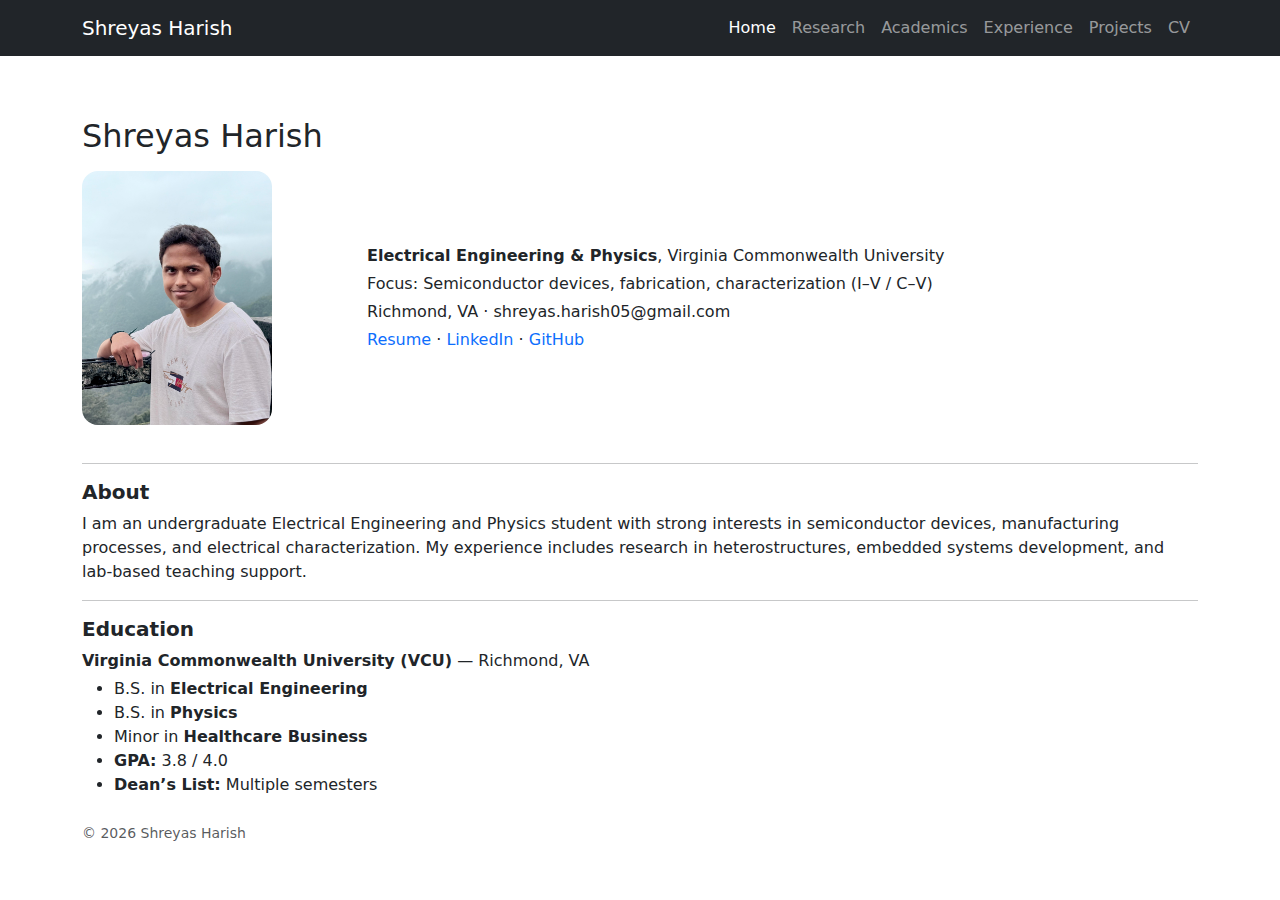
<file: index.html>
<!doctype html>
<html lang="en">
<head>
  <meta charset="utf-8"/>
  <meta name="viewport" content="width=device-width, initial-scale=1"/>
  <title>Shreyas Harish</title>
  <link href="https://cdn.jsdelivr.net/npm/bootstrap@5.3.3/dist/css/bootstrap.min.css" rel="stylesheet">
  <link href="assets/css/style.css" rel="stylesheet">
</head>

<body>
  <nav class="navbar navbar-expand-lg navbar-dark bg-dark fixed-top">
    <div class="container">
      <a class="navbar-brand" href="index.html">Shreyas Harish</a>
      <button class="navbar-toggler" type="button" data-bs-toggle="collapse" data-bs-target="#nav">
        <span class="navbar-toggler-icon"></span>
      </button>
      <div id="nav" class="collapse navbar-collapse">
        <ul class="navbar-nav ms-auto">
          <li class="nav-item"><a class="nav-link active" href="index.html">Home</a></li>
          <li class="nav-item"><a class="nav-link" href="research.html">Research</a></li>
          <li class="nav-item"><a class="nav-link" href="academics.html">Academics</a></li>
          <li class="nav-item"><a class="nav-link" href="experience.html">Experience</a></li>
          <li class="nav-item"><a class="nav-link" href="projects.html">Projects</a></li>
          <li class="nav-item"><a class="nav-link" href="cv.html">CV</a></li>
        </ul>
      </div>
    </div>
  </nav>

  <main class="container">
    <!-- HERO -->
    <section class="hero">
      <h2 class="mb-3">Shreyas Harish</h2>

      <div class="row g-4 align-items-center">
        <div class="col-md-3">
          <img class="profile-pic img-fluid" src="assets/img/profile.jpg" alt="Profile">
        </div>
        <div class="col-md-9">
          <p class="mb-1"><strong>Electrical Engineering & Physics</strong>, Virginia Commonwealth University</p>
          <p class="mb-1">Focus: Semiconductor devices, fabrication, characterization (I–V / C–V)</p>
          <p class="mb-1">Richmond, VA · shreyas.harish05@gmail.com</p>
          <p class="mb-0">
            <a href="assets/docs/Shreyas_Harish_Resume.pdf" target="_blank">Resume</a> ·
            <a href="https://www.linkedin.com/in/shreyas-harish-a386972a9" target="_blank">LinkedIn</a> ·
            <a href="https://github.com/shreyu2005" target="_blank">GitHub</a>
          </p>
        </div>
      </div>
    </section>

    <hr/>

    <!-- ABOUT -->
    <section>
      <h5 class="section-title">About</h5>
      <p>
        I am an undergraduate Electrical Engineering and Physics student with strong interests in
        semiconductor devices, manufacturing processes, and electrical characterization.
        My experience includes research in heterostructures, embedded systems development,
        and lab-based teaching support.
      </p>
    </section>

    <hr/>

    <!-- EDUCATION -->
    <section>
      <h5 class="section-title">Education</h5>
      <p class="mb-1"><strong>Virginia Commonwealth University (VCU)</strong> — Richmond, VA</p>
      <ul class="mb-0">
        <li>B.S. in <strong>Electrical Engineering</strong></li>
        <li>B.S. in <strong>Physics</strong></li>
        <li>Minor in <strong>Healthcare Business</strong></li>
        <li><strong>GPA:</strong> 3.8 / 4.0</li>
        <li><strong>Dean’s List:</strong> Multiple semesters</li>
      </ul>
    </section>

    <footer class="py-4 text-muted">
      <small>© <span id="year"></span> Shreyas Harish</small>
    </footer>
  </main>

  <script src="https://cdn.jsdelivr.net/npm/bootstrap@5.3.3/dist/js/bootstrap.bundle.min.js"></script>
  <script>document.getElementById("year").textContent = new Date().getFullYear();</script>
</body>
</html>
</file>
<file: assets/css/style.css>
/* Push content below the fixed navbar */
body { padding-top: 95px; }
@media (max-width: 992px) { body { padding-top: 110px; } }

/* Typography / spacing */
.hero { padding: 22px 0; }
.section-title { margin-top: 0; font-weight: 700; }

/* Profile image */
.profile-pic { max-width: 190px; border-radius: 16px; }

/* Colorful card styling (still professional) */
.hero-card,
.cardish {
  padding: 18px 18px;
  border-radius: 18px;
  border: 1px solid rgba(0,0,0,0.08);
  box-shadow: 0 10px 22px rgba(0,0,0,0.08);
  background: linear-gradient(135deg, rgba(13,110,253,0.10), rgba(32,201,151,0.10));
}

/* Make About/Education slightly different tint */
.cardish {
  background: linear-gradient(135deg, rgba(32,201,151,0.10), rgba(255,193,7,0.10));
}

/* Links */
a { text-decoration: none; }
a:hover { text-decoration: underline; }
</file>
